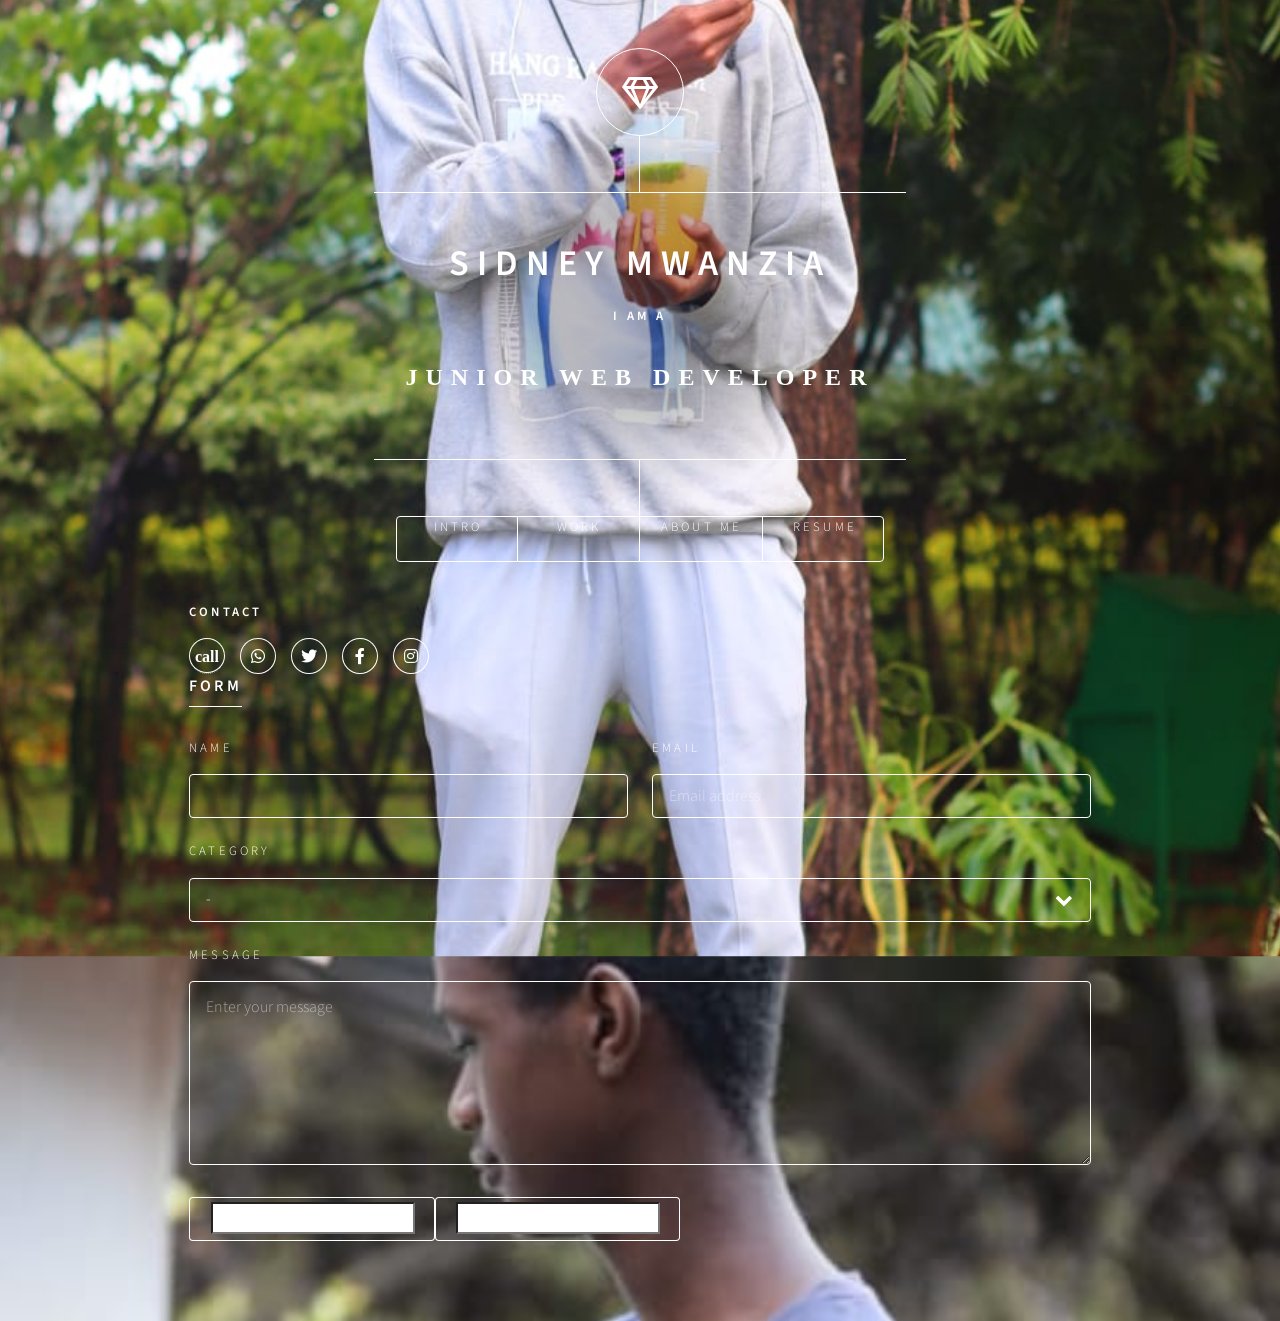
<file: index.html>
<!DOCTYPE HTML>
<html>

<head>
    <title>Sidney resume</title>
    <meta charset="utf-8" />
    <meta name="viewport" content="width=device-width, initial-scale=1" />

    <link href='https://fonts.googleapis.com/css?family=Lato:300,400,700'>
    <link rel="stylesheet" href="my cv/assets/css/main.css" />
    <noscript><link rel="stylesheet" href="my cv/assets/css/noscript.css" /></noscript>
</head>

<body class="is-preload">

    <!-- Wrapper -->
    <div id="wrapper">



        <!-- Header -->
        <header id="header">
            <div class="logo">
                <span class="icon fa-gem"></span>
            </div>
            <div class="content">
                <div class="inner">
                    <h1>SIDNEY MWANZIA</h1>

                    <h3>
                        <p> I am a</h3>

                    <ul>
                        <li>
                            <h2>
                                <font face="Pacifico, san-serif">Junior Web developer
                                </font>
                            </h2>
                        </li>

                    </ul>

                </div>
            </div>
            <script src="./my cv/assets/js/worker.js"></script>


            <nav>
                <ul>
                    <li><a href="#intro">Intro</a></li>
                    <li><a href="#work">Work</a></li>
                    <li><a href="#about">About Me</a></li>
                    <li><a href="#Resume">Resume</a></li>


                </ul>




            </nav>
        </header>

        <!-- Main -->
        <div id="main">

            <!-- Intro -->
            <article id="intro">
                <h2 class="major">Intro</h2>
                <span class="image main"> <img src="my cv/images/sid2.jpg" alt=""/></span>
                <p>I am a skilled and versatile web developer. I have a solid foundation in HTML, CSS, and JavaScript, which allows me to create attractive and functional websites and applications for various clients and industries. I also have moderate
                    knowledge of C++ and Java, which enables me to work on different aspects of software development and integration. Additionally, I have experience in using various frameworks and tools such as Bootstrap and Git, which help me to streamline
                    my workflow and collaborate effectively with other developers. I am always eager to learn new technologies and improve my coding skills, as well as to deliver high-quality products that meet the client’s specifications and standards.
                </p>

                <h2>Objectives</h2>
                <ol>
                    <li>Seeking a Junior Web Developer position to utilize my HTML/CSS/JavaScript coding proficiency and communication skills to help create innovative solutions.</li>
                    <br>
                    <li>Motivated Junior Web Developer with some experience in Java, C++ and Agile methodology seeking opportunities to apply my knowledge and collaborate with others to develop dynamic applications.</li>
                    <br>
                    <li>Eager to join an organization as a Junior Web Developer where I can develop my technical skills while helping create quality websites.</li>
                    <br>
                    <li>Looking for an opportunity to work with experienced professionals as a Junior Web Developer and learn new technologies.</li>
                    <br>
                    <li>Passionate about using my knowledge of web development tools and techniques to design engaging websites for clients.</li>
                </ol>

            </article>

            <!-- Intro -->
            <article id="Resume">
                <h2 class="major">Languages</h2>
                <ol>
                    <li>HTML</li>
                    <li>CSS</li>
                    <li>JAVASCRIPT</li>



                    <li>C++</li>
                    <li>C#</li>

                </ol>

                <center>
                    <h2 class="major">Certs</h2>
                </center>


                <div id="certs">
                    <img src="my cv/images/certficate for remote learning.jpg">
                    <button><a href="my cv/images/certficate for remote learning.jpg">Download</a></button>
                </div>


                <div id="certs">
                    <img src="my cv/images/system modelling cert.jpg">
                    <button><a href="my cv/images/system modelling cert.jpg">Download</a></button>
                </div>




            </article>


            <!-- Work -->

            <article id="work">
                <div class="container">
                    <h2 class="major">Work</h2>

                    <div class="card ">
                        <div class="card-front">
                            <img src="my cv/images/mobile landingpage.jpg" alt="">
                            <a class="card-button" href="slats html/landing page.html">View Project</a>
                        </div>

                        <div class="card-side card-back">
                            <h2>Project A</h2>
                            <p>
                                <h4>A landing page for a new Virtual card website launch</h4>
                            </p>

                        </div>
                    </div>


                    <div class="card">
                        <div class="card-front">
                            <img src="my cv/images/mobilesignup.jpg" alt="">
                            <a class="card-button" href="login and sign up/signup.html">View Project</a>
                        </div>

                        <div class="card-side card-back">
                            <h2>Project B</h2>
                            <p>
                                <h4>A Sign up page with moving blob background</h4>
                            </p>
                        </div>


                    </div>



                    <div class="card">
                        <div class="card-front">
                            <img src="my cv/images/mobilelogin.jpg" alt="">
                            <a class="card-button" href="login and sign up/login page.html">View Project</a>
                        </div>

                        <div class="card-side card-back">
                            <h2>Project C</h2>
                            <p>
                                <h4>A Flashlight Login Page</h4>
                            </p>
                        </div>
                    </div>




                </div>

            </article>

            <!-- About -->
            <article id="about">
                <h2 class="major">About Me</h2>
                <p>
                    I am a student at Pioneer University-Nairobi age 20 years old studying Information Technology.I am a junior Web developer with skills in HTML, CSS, JavaScript, C++, and Java. Passionate about designing and developing responsive and user-friendly websites
                    and applications. Seeking to join a web development company and contribute to its success.
                </p>
                <h2>Hobbies</h2>
                <center>
                    <ol>

                        <li>Writing</li>

                        <li>Playing video games</li>


                        <li>Reading</li>


                    </ol>
                </center>



                <h2>
                    Career
                </h2>
                <p>
                    Over the course of 2 years i have worked in various areas.
                    <center>
                        <ol>
                            <li><b>As a Croupier- GOLDEN PALACE CASINO.</b>
                                <p>Here i worked and learned skills on dealing Baccarat, 7-card poker and Roulette</p>
                            </li>

                            <ol>
                                <li>
                                    <b>Sales person- Billilight enterprises</b>
                                    <p>Worked to ensure all individual and team targets were met, manage Stock , create a welcoming environment and provide excellent customer service </p>
                                </li>
                            </ol>

                            <ol>
                                <li><b>Freelancer</b>
                                    <p>Worked as a freelancer in various industries eg:
                                        <center>
                                            <ul>
                                                <li>Copywriting</li>


                                                <li>Essay and academic writing</li>


                                                <li>Transcribing</li>


                                                <li>Web development</li>

                                            </ul>
                                        </center>
                                    </p>
                                </li>
                            </ol>
                        </ol>
                    </center>
                </p>
            </article>
        </div>




        <article id="elements ">
            <h2 class="major "></h2>

            <section>
                <h4>contact</h4>
                <ul class="icons ">
                    <li><a href="tel:+254114748466 " class="fa fa-mobile-phone " aria-hidden="true "><span class="label ">call</span></a></li>
                    <li><a href="https://wa.me/+254114748466 " class="icon brands fa-whatsapp "><span class="label ">whatsapp</span></a></li>
                    <li><a href="https://twitter.com/Otaku_no_weeb?t=1TptvLAZbnANV6IUINFDdQ&s=08 " class="icon brands fa-twitter "><span class="label ">Twitter</span></a></li>
                    <li><a href="https://www.facebook.com/profile.php?id=100082277933268&mibextid=ZbWKwL " class="icon brands fa-facebook-f "><span class="label ">Facebook</span></a></li>
                    <li><a href="https://www.instagram.com/invites/contact/?i=tv0lx9tebfvb&utm_content=bugec9d " class="icon brands fa-instagram "><span class="label ">Instagram</span></a></li>

                </ul>
            </section>

            <section>
                <h3 class="major ">Form</h3>
                <form id="contact-form ">
                    <div class="fields ">
                        <div class="field half ">
                            <label for="name ">Name</label>
                            <input type="text" name="name" id="name" value=" " placeholder="Your name " />
                        </div>
                        <div class="field half ">
                            <label for="email ">Email</label>
                            <input type="email" name="email" id="email" value=" " placeholder="Email address " />
                        </div>
                        <div class="field ">
                            <label for="demo-category ">Category</label>
                            <select name="category " id="category ">
											<option value=" ">-</option>
											<option value="1 ">Web developer</option>
											<option value="1 ">Writer</option>
											<option value="1 ">Transcriber</option>
										</select>
                        </div>

                        <div class="field ">
                            <label for="message">Message</label>
                            <textarea name="message " id="message " placeholder="Enter your message " rows="6 "></textarea>
                        </div>
                    </div>
                    <ul class="actions">
			    
                   <button><input type="submit " value="Send Message " /></li> </button>
                    <button><input type="reset " value="Reset" /></li></button>
                  
		    </ul>
                </form>
            </section>

        </article>

    </div>


    <!-- BG -->
    <div id="bg">

    </div>

    <!-- Scripts -->
    <script src="my cv/assets/js/jquery.min.js "></script>
    <script src="my cv/assets/js/browser.min.js "></script>
    <script src="my cv/assets/js/breakpoints.min.js "></script>
    <script src="my cv/assets/js/util.js "></script>
    <script src="my cv/assets/js/main.js "></script>

</body>

</html>

</html>

</html>
</file>
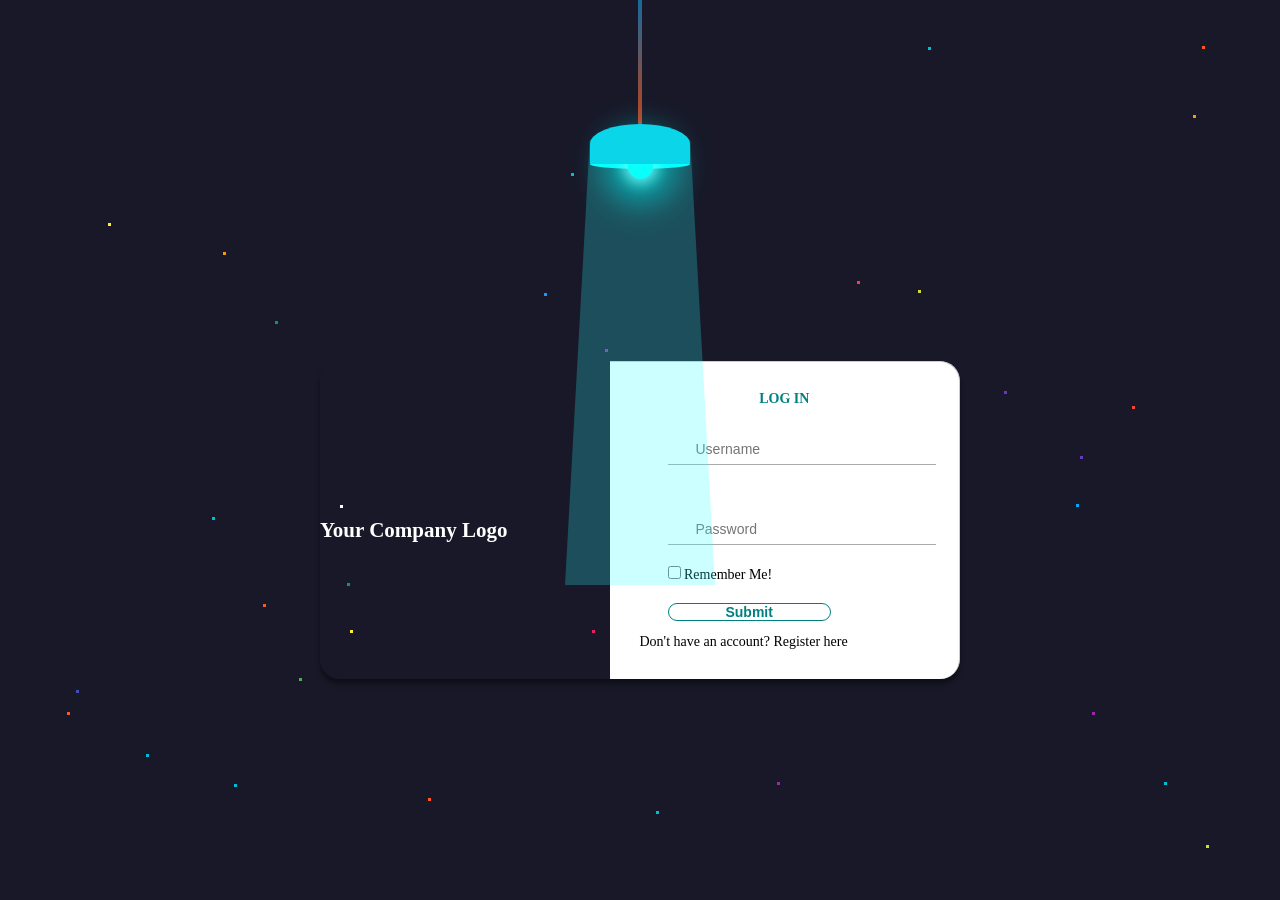
<file: login and sign up/login page.html>
<!DOCTYPE HTML>
<html>
	<head>
		<title>darklamplight</title>
		<meta charset="utf-8" />
		<meta name="viewport" content="width=device-width, initial-scale=1, user-scalable=yes" />
        <link rel="stylesheet" href="assests/css/lamp light.css"/>
    </head>

<body>
  <header class="top-header"></header>

    <!--dust particel-->
    <div>
        <div class="starsec"></div>
        <div class="starthird"></div>
        <div class="starfourth"></div>
        <div class="starfifth"></div>
    </div>
    
    <!--Dust particle end--->


    <div class="lamp__wrap">
        <div class="lamp">
            <div class="cable"></div>
            <div class="cover"></div>
        
            <div class="in-cover">
                <div class="bulb"></div>
            </div>
    
            <div class="light"></div>
        </div>
    </div>

    <!-- END Lamp -->

    <section class="error">
    
    <!-- Content -->
    
        <div class="error__content">
            <div class="error__message message">
                <title>Login Page</title>
                <div class="container-fluid">
                    <div class="row main-content bg-success text-center">
                        <div class="col-md-4 text-center company__info">
                            <span class="company__logo"><h2><span class="fa fa-android"></span></h2></span>
                            <h4 class="company_title">Your Company Logo</h4>
                        </div>

                        <div class="col-md-8 col-xs-12 col-sm-12 login_form ">
                            <div class="container-fluid">
                                <div class="row">
                                    <h2>Log In</h2>
                                </div>
                                <div class="row">
                                    <form control="" class="form-group">
                                        <div class="row">
                                            <input type="text" name="username" id="username" class="form__input" placeholder="Username">
                                        </div>
                                        
                                        <div class="row">

                                            <!-- <span class="fa fa-lock"></span> -->
                                            <input type="password" name="password" id="password" class="form__input" placeholder="Password">
                                        </div>
                                        <div class="row">
                                            <input type="checkbox" name="remember_me" id="remember_me" class="">
                                            <label for="remember_me">Remember Me!</label>
                                        </div>
                                        <div class="row">
                                            <input type="submit" value="Submit" class="btn">
                                        </div>
                                    </form>
                                </div>
                                <div class="row">
                                    <p>Don't have an account? <a href="signup.html">Register here</a>
                                </div>
                            </div>
                        </div>
                    </div>
                </div>

      
            </div>
    
            <div class="error__nav e-nav">
                <a href="" target="_blanck" class="e-nav__link"></a>
            </div>
        </div>
  
    <!-- END Content -->


    </section>
</body>
</html>
</file>
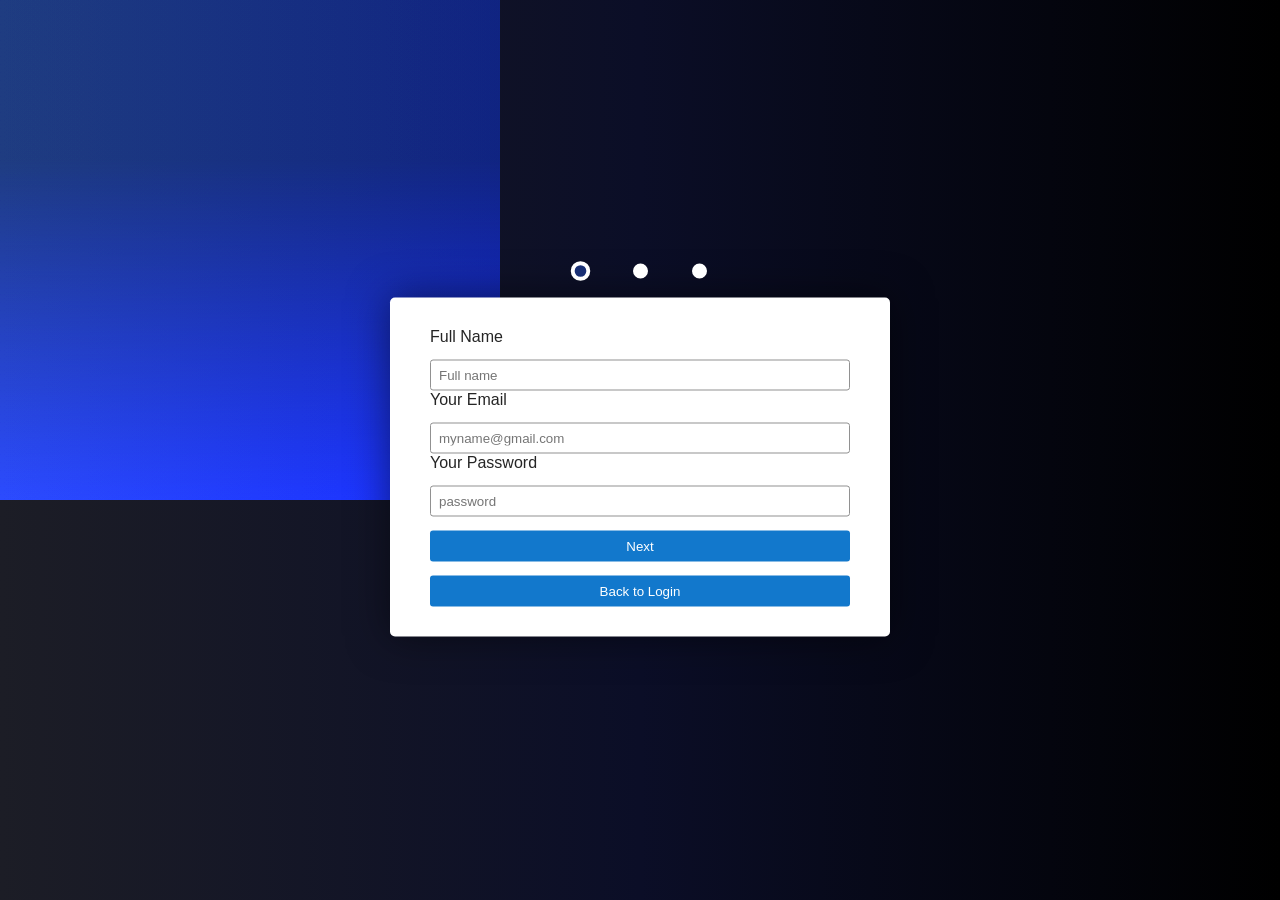
<file: login and sign up/signup.html>
<!DOCTYPE html>
<html>

<head>

    <meta charset="utf-8">

    <meta name="viewport" content="width=device-width, initial-scale=1">

    <title>SLATS SIGN UP</title>

    <script src="https://code.jquery.com/jquery-3.6.0.min.js"></script>







    <link rel="stylesheet" type="text/css" href="assests/css/formpaging.css">

</head>

<body>
    <div class="blob"></div>

    <div class="container">

        <div class="bar">

            <span class="bar-circle active"></span>
            <span class="bar-circle"></span>
            <span class="bar-circle"></span>
        </div>

        <div class="form-container">
            <form action="" id="signup-form">

                <div class="form-page">

                    <label>Full Name</label>
                    <input type="text" placeholder="Full name" id="first-name">

                    <label>Your Email</label>
                    <input type="email" placeholder="myname@gmail.com" id="email">

                    <label>Your Password</label>
                    <input type="password" placeholder="password" id=" password ">



                    <button class="btn " data-nav="next "> Next </button>
                    <button class="btn " href="login page.html ">Back to Login</a> </button>
                </div>

                <div class="form-page ">



                    <label>First Address</label>
                    <input type="text " id="first-address ">

                    <label>Second Address</label>
                    <input type="text " id="second-address ">

                    <br>
                    <br>
                    <br>

                    <button class="btn " data-nav="next "> Next </button>
                    <button class="btn " data-nav="prev "> Prev </button>


                </div>


                <div class="form-page ">


                    <p>
                        Please ensure all inputs are valid
                    </p>

                    <br>
                    <br>
                    <br>
                    <br>
                    <br>
                    <br>

                    <button id="complete-btn " class="btn ">Complete</button>
                    <button class="btn " data-nav="prev "> Prev </button>
                    <button class="btn " href="login page.html "> Back to Login</button>


                </div>




            </form>

        </div>
        <script src="assests/js/formpaging.js "></script>
</body>

</html>
</file>
<file: my cv/assets/css/noscript.css>
/* BG */

	body.is-preload #bg:before {
		background-color: transparent;
	}

/* Header */

	body.is-preload #header {
		-moz-filter: none;
		-webkit-filter: none;
		-ms-filter: none;
		filter: none;
	}

		body.is-preload #header > * {
			opacity: 1;
		}

		body.is-preload #header .content .inner {
			max-height: none;
			padding: 3rem 2rem;
			opacity: 1;
		}

/* Main */

	#main article {
		opacity: 1;
		margin: 4rem 0 0 0;
	}
</file>
<file: login and sign up/assests/css/lamp light.css>
@charset "UTF-8";

/***********************************
			/* 1. BODY */
/***********************************/

* {
  margin: 0;
  padding: 0;
  -webkit-text-size-adjust: none;
}

html, body 
{
  height: 100%;
  overflow: hidden;
}

h2
{
  
  text-align: center;
  text-transform: uppercase;
  text-size-adjust: 26px;
  text-decoration-color: #00BCD4;

}
body {
  padding: 0;
  margin: 0;
  background: #181828;
  font-size: 14px;
  line-height: 1;
}


label 
{
  cursor: pointer;
}

a {
  margin: 0;
  padding: 0;
  vertical-align: baseline;
  background: transparent;
  text-decoration: none;
  color: #000;
}

input, select, button, textarea {
  margin: 0;
  font-size: 100%;
}

html,title,div, span, applet, object, iframe, h1, h2, h3, h4, h5, h6, p, blockquote, pre,
a, abbr, acronym, address, big, cite, code, del, dfn, em, font, img, ins, kbd, q, s, samp,
small, strike, strong, sub, sup, tt, var, b, u, i, center, dl, dt, dd, ol, ul, li,
fieldset, form, label, legend, table, caption, tbody, tfoot, thead, tr, th, td, input {
  border: 0;
  outline: 0;
  font-size: 100%;
  vertical-align: baseline;
  background: transparent;
}


.top-header:before {
    background-image: url(https://1.bp.blogspot.com/-gxsOcYWghHA/Xp_izTh4sFI/AAAAAAAAU8s/y637Fwg99qAuzW9na_NT_uApny8Vce95gCEwYBhgL/s1600/header-footer-gradient-bg.png);
}
.top-header:before {
    content: '';
    display: block;
    width: 100%;
    height: 4px;
    background-repeat: repeat-x;
    background-size: contain;
    position: absolute;
    top: 0;
    left: 0;
  opacity:0.5;
}


.starsec{
  content: " ";
    position: absolute;
    width: 3px;
    height: 3px;
    background: transparent;
   box-shadow: 571px 173px #00BCD4, 1732px 143px #00BCD4, 1745px 454px #FF5722, 234px 784px #00BCD4, 1793px 1123px #FF9800, 1076px 504px #03A9F4, 633px 601px #FF5722, 350px 630px #FFEB3B, 1164px 782px #00BCD4, 76px 690px #3F51B5, 1825px 701px #CDDC39, 1646px 578px #FFEB3B, 544px 293px #2196F3, 445px 1061px #673AB7, 928px 47px #00BCD4, 168px 1410px #8BC34A, 777px 782px #9C27B0, 1235px 1941px #9C27B0, 104px 1690px #8BC34A, 1167px 1338px #E91E63, 345px 1652px #009688, 1682px 1196px #F44336, 1995px 494px #8BC34A, 428px 798px #FF5722, 340px 1623px #F44336, 605px 349px #9C27B0, 1339px 1344px #673AB7, 1102px 1745px #3F51B5, 1592px 1676px #2196F3, 419px 1024px #FF9800, 630px 1033px #4CAF50, 1995px 1644px #00BCD4, 1092px 712px #9C27B0, 1355px 606px #F44336, 622px 1881px #CDDC39, 1481px 621px #9E9E9E, 19px 1348px #8BC34A, 864px 1780px #E91E63, 442px 1136px #2196F3, 67px 712px #FF5722, 89px 1406px #F44336, 275px 321px #009688, 592px 630px #E91E63, 1012px 1690px #9C27B0, 1749px 23px #673AB7, 94px 1542px #FFEB3B, 1201px 1657px #3F51B5, 1505px 692px #2196F3, 1799px 601px #03A9F4, 656px 811px #00BCD4, 701px 597px #00BCD4, 1202px 46px #FF5722, 890px 569px #FF5722, 1613px 813px #2196F3, 223px 252px #FF9800, 983px 1093px #F44336, 726px 1029px #FFC107, 1764px 778px #CDDC39, 622px 1643px #F44336, 174px 1559px #673AB7, 212px 517px #00BCD4, 340px 505px #FFF, 1700px 39px #FFF, 1768px 516px #F44336, 849px 391px #FF9800, 228px 1824px #FFF, 1119px 1680px #FFC107, 812px 1480px #3F51B5, 1438px 1585px #CDDC39, 137px 1397px #FFF, 1080px 456px #673AB7, 1208px 1437px #03A9F4, 857px 281px #F44336, 1254px 1306px #CDDC39, 987px 990px #4CAF50, 1655px 911px #00BCD4, 1102px 1216px #FF5722, 1807px 1044px #FFF, 660px 435px #03A9F4, 299px 678px #4CAF50, 1193px 115px #FF9800, 918px 290px #CDDC39, 1447px 1422px #FFEB3B, 91px 1273px #9C27B0, 108px 223px #FFEB3B, 146px 754px #00BCD4, 461px 1446px #FF5722, 1004px 391px #673AB7, 1529px 516px #F44336, 1206px 845px #CDDC39, 347px 583px #009688, 1102px 1332px #F44336, 709px 1756px #00BCD4, 1972px 248px #FFF, 1669px 1344px #FF5722, 1132px 406px #F44336, 320px 1076px #CDDC39, 126px 943px #FFEB3B, 263px 604px #FF5722, 1546px 692px #F44336;
  animation: animStar 150s linear infinite;
}

.starthird
{
  content: " ";
    position: absolute;
    width: 3px;
    height: 3px;
    background: transparent;
   box-shadow: 571px 173px #00BCD4, 1732px 143px #00BCD4, 1745px 454px #FF5722, 234px 784px #00BCD4, 1793px 1123px #FF9800, 1076px 504px #03A9F4, 633px 601px #FF5722, 350px 630px #FFEB3B, 1164px 782px #00BCD4, 76px 690px #3F51B5, 1825px 701px #CDDC39, 1646px 578px #FFEB3B, 544px 293px #2196F3, 445px 1061px #673AB7, 928px 47px #00BCD4, 168px 1410px #8BC34A, 777px 782px #9C27B0, 1235px 1941px #9C27B0, 104px 1690px #8BC34A, 1167px 1338px #E91E63, 345px 1652px #009688, 1682px 1196px #F44336, 1995px 494px #8BC34A, 428px 798px #FF5722, 340px 1623px #F44336, 605px 349px #9C27B0, 1339px 1344px #673AB7, 1102px 1745px #3F51B5, 1592px 1676px #2196F3, 419px 1024px #FF9800, 630px 1033px #4CAF50, 1995px 1644px #00BCD4, 1092px 712px #9C27B0, 1355px 606px #F44336, 622px 1881px #CDDC39, 1481px 621px #9E9E9E, 19px 1348px #8BC34A, 864px 1780px #E91E63, 442px 1136px #2196F3, 67px 712px #FF5722, 89px 1406px #F44336, 275px 321px #009688, 592px 630px #E91E63, 1012px 1690px #9C27B0, 1749px 23px #673AB7, 94px 1542px #FFEB3B, 1201px 1657px #3F51B5, 1505px 692px #2196F3, 1799px 601px #03A9F4, 656px 811px #00BCD4, 701px 597px #00BCD4, 1202px 46px #FF5722, 890px 569px #FF5722, 1613px 813px #2196F3, 223px 252px #FF9800, 983px 1093px #F44336, 726px 1029px #FFC107, 1764px 778px #CDDC39, 622px 1643px #F44336, 174px 1559px #673AB7, 212px 517px #00BCD4, 340px 505px #FFF, 1700px 39px #FFF, 1768px 516px #F44336, 849px 391px #FF9800, 228px 1824px #FFF, 1119px 1680px #FFC107, 812px 1480px #3F51B5, 1438px 1585px #CDDC39, 137px 1397px #FFF, 1080px 456px #673AB7, 1208px 1437px #03A9F4, 857px 281px #F44336, 1254px 1306px #CDDC39, 987px 990px #4CAF50, 1655px 911px #00BCD4, 1102px 1216px #FF5722, 1807px 1044px #FFF, 660px 435px #03A9F4, 299px 678px #4CAF50, 1193px 115px #FF9800, 918px 290px #CDDC39, 1447px 1422px #FFEB3B, 91px 1273px #9C27B0, 108px 223px #FFEB3B, 146px 754px #00BCD4, 461px 1446px #FF5722, 1004px 391px #673AB7, 1529px 516px #F44336, 1206px 845px #CDDC39, 347px 583px #009688, 1102px 1332px #F44336, 709px 1756px #00BCD4, 1972px 248px #FFF, 1669px 1344px #FF5722, 1132px 406px #F44336, 320px 1076px #CDDC39, 126px 943px #FFEB3B, 263px 604px #FF5722, 1546px 692px #F44336;
  animation: animStar 10s linear infinite;
}

.starfourth
{
  content: " ";
    position: absolute;
    width: 2px;
    height: 2px;
    background: transparent;
   box-shadow: 571px 173px #00BCD4, 1732px 143px #00BCD4, 1745px 454px #FF5722, 234px 784px #00BCD4, 1793px 1123px #FF9800, 1076px 504px #03A9F4, 633px 601px #FF5722, 350px 630px #FFEB3B, 1164px 782px #00BCD4, 76px 690px #3F51B5, 1825px 701px #CDDC39, 1646px 578px #FFEB3B, 544px 293px #2196F3, 445px 1061px #673AB7, 928px 47px #00BCD4, 168px 1410px #8BC34A, 777px 782px #9C27B0, 1235px 1941px #9C27B0, 104px 1690px #8BC34A, 1167px 1338px #E91E63, 345px 1652px #009688, 1682px 1196px #F44336, 1995px 494px #8BC34A, 428px 798px #FF5722, 340px 1623px #F44336, 605px 349px #9C27B0, 1339px 1344px #673AB7, 1102px 1745px #3F51B5, 1592px 1676px #2196F3, 419px 1024px #FF9800, 630px 1033px #4CAF50, 1995px 1644px #00BCD4, 1092px 712px #9C27B0, 1355px 606px #F44336, 622px 1881px #CDDC39, 1481px 621px #9E9E9E, 19px 1348px #8BC34A, 864px 1780px #E91E63, 442px 1136px #2196F3, 67px 712px #FF5722, 89px 1406px #F44336, 275px 321px #009688, 592px 630px #E91E63, 1012px 1690px #9C27B0, 1749px 23px #673AB7, 94px 1542px #FFEB3B, 1201px 1657px #3F51B5, 1505px 692px #2196F3, 1799px 601px #03A9F4, 656px 811px #00BCD4, 701px 597px #00BCD4, 1202px 46px #FF5722, 890px 569px #FF5722, 1613px 813px #2196F3, 223px 252px #FF9800, 983px 1093px #F44336, 726px 1029px #FFC107, 1764px 778px #CDDC39, 622px 1643px #F44336, 174px 1559px #673AB7, 212px 517px #00BCD4, 340px 505px #FFF, 1700px 39px #FFF, 1768px 516px #F44336, 849px 391px #FF9800, 228px 1824px #FFF, 1119px 1680px #FFC107, 812px 1480px #3F51B5, 1438px 1585px #CDDC39, 137px 1397px #FFF, 1080px 456px #673AB7, 1208px 1437px #03A9F4, 857px 281px #F44336, 1254px 1306px #CDDC39, 987px 990px #4CAF50, 1655px 911px #00BCD4, 1102px 1216px #FF5722, 1807px 1044px #FFF, 660px 435px #03A9F4, 299px 678px #4CAF50, 1193px 115px #FF9800, 918px 290px #CDDC39, 1447px 1422px #FFEB3B, 91px 1273px #9C27B0, 108px 223px #FFEB3B, 146px 754px #00BCD4, 461px 1446px #FF5722, 1004px 391px #673AB7, 1529px 516px #F44336, 1206px 845px #CDDC39, 347px 583px #009688, 1102px 1332px #F44336, 709px 1756px #00BCD4, 1972px 248px #FFF, 1669px 1344px #FF5722, 1132px 406px #F44336, 320px 1076px #CDDC39, 126px 943px #FFEB3B, 263px 604px #FF5722, 1546px 692px #F44336;
  animation: animStar 50s linear infinite;
}

.starfifth
{
  content: " ";
    position: absolute;
    width: 1px;
    height: 1px;
    background: transparent;
   box-shadow: 571px 173px #00BCD4, 1732px 143px #00BCD4, 1745px 454px #FF5722, 234px 784px #00BCD4, 1793px 1123px #FF9800, 1076px 504px #03A9F4, 633px 601px #FF5722, 350px 630px #FFEB3B, 1164px 782px #00BCD4, 76px 690px #3F51B5, 1825px 701px #CDDC39, 1646px 578px #FFEB3B, 544px 293px #2196F3, 445px 1061px #673AB7, 928px 47px #00BCD4, 168px 1410px #8BC34A, 777px 782px #9C27B0, 1235px 1941px #9C27B0, 104px 1690px #8BC34A, 1167px 1338px #E91E63, 345px 1652px #009688, 1682px 1196px #F44336, 1995px 494px #8BC34A, 428px 798px #FF5722, 340px 1623px #F44336, 605px 349px #9C27B0, 1339px 1344px #673AB7, 1102px 1745px #3F51B5, 1592px 1676px #2196F3, 419px 1024px #FF9800, 630px 1033px #4CAF50, 1995px 1644px #00BCD4, 1092px 712px #9C27B0, 1355px 606px #F44336, 622px 1881px #CDDC39, 1481px 621px #9E9E9E, 19px 1348px #8BC34A, 864px 1780px #E91E63, 442px 1136px #2196F3, 67px 712px #FF5722, 89px 1406px #F44336, 275px 321px #009688, 592px 630px #E91E63, 1012px 1690px #9C27B0, 1749px 23px #673AB7, 94px 1542px #FFEB3B, 1201px 1657px #3F51B5, 1505px 692px #2196F3, 1799px 601px #03A9F4, 656px 811px #00BCD4, 701px 597px #00BCD4, 1202px 46px #FF5722, 890px 569px #FF5722, 1613px 813px #2196F3, 223px 252px #FF9800, 983px 1093px #F44336, 726px 1029px #FFC107, 1764px 778px #CDDC39, 622px 1643px #F44336, 174px 1559px #673AB7, 212px 517px #00BCD4, 340px 505px #FFF, 1700px 39px #FFF, 1768px 516px #F44336, 849px 391px #FF9800, 228px 1824px #FFF, 1119px 1680px #FFC107, 812px 1480px #3F51B5, 1438px 1585px #CDDC39, 137px 1397px #FFF, 1080px 456px #673AB7, 1208px 1437px #03A9F4, 857px 281px #F44336, 1254px 1306px #CDDC39, 987px 990px #4CAF50, 1655px 911px #00BCD4, 1102px 1216px #FF5722, 1807px 1044px #FFF, 660px 435px #03A9F4, 299px 678px #4CAF50, 1193px 115px #FF9800, 918px 290px #CDDC39, 1447px 1422px #FFEB3B, 91px 1273px #9C27B0, 108px 223px #FFEB3B, 146px 754px #00BCD4, 461px 1446px #FF5722, 1004px 391px #673AB7, 1529px 516px #F44336, 1206px 845px #CDDC39, 347px 583px #009688, 1102px 1332px #F44336, 709px 1756px #00BCD4, 1972px 248px #FFF, 1669px 1344px #FF5722, 1132px 406px #F44336, 320px 1076px #CDDC39, 126px 943px #FFEB3B, 263px 604px #FF5722, 1546px 692px #F44336;
  animation: animStar 80s linear infinite;
}

@keyframes animStar
{
  0% {
    transform: translateY(0px);
}
  100% {
    transform: translateY(-2000px);
}
}



button {
  border: none;
  padding: 0;
  font-size: 0;
  line-height: 0;
  background: none;
  cursor: pointer;
}

:focus {
  outline: 0;
}

.clearfix:before, .clearfix:after {
  content: "\0020";
  display: block;
  height: 0;
  visibility: hidden;
}

.clearfix:after {
  clear: both;
}

.clearfix {
  zoom: 1;
}

			/* 1. END BODY */
/***********************************/

/***********************************
			/* 2. CONTENT */
/***********************************/
/* 2.1. login error */
.login {
  min-height: 100vh;
  position: relative;
  padding: 40px 0px;
  box-sizing: border-box;
  width: 100%;
  height: 100%;
  text-align: center;
  margin-top: 0;
  display: flex;
  justify-content: center;
  align-items: center;
  background-color: transparent;
}

.login__overlay {
  position: absolute;
  top: 0;
  left: 0;
  width: 100%;
  height: 100%;
  overflow: hidden;
}

.main-content {
  width: 50%;
  border-radius: 20px;
  box-shadow: 0 5px 5px rgba(0, 0, 0, 0.4);
  margin: 5em auto;
  display: flex;
  position: absolute;
  top: 50%;
  left: 50%;
  transform: translate(-50%, -50%);
}

.company__info {
  background-color: transparent;
  border-top-left-radius: 30px;
  border-bottom-left-radius: 60px;
  display: flex;
  flex-direction: column;
  justify-content: center;
  color: #fff;
  width: 50%;
}

.company__logo {
  font-size: 3em;
  margin-bottom: 20px;
  display: flex;
  flex-direction: column;
  justify-content: left;
  width: 40%;
}

.company_title {
  font-size: 1.5em;
}

.login_form {
  padding: 30px;
  width: 50%;
  float: right;
  height: 100%;
}

.fa-android {
  font-size: 3em;
}

@media screen and (max-width: 640px) 
{
  .main-content {
    width: 90%;
  }

  .company__info {
    display: none;
  }

  .login_form {
    border-top-left-radius: 20px;
    border-bottom-left-radius: 20px;
  }

  .company__logo {
    align-self: flex-start;
    margin-top: auto;
    margin-bottom: 20px;
    width: 100%;
  }
}

@media screen and (max-width: 800px) 
{
  .main-content {
    display: flex;
    flex-wrap: wrap;
    flex-direction: column-reverse;
  }

  .company__info,
  .login_form {
    width: 100%;
    border-radius: 0;
    margin: 0;
    padding: 30px;
    height: auto;
  }

  .company__logo {
    width: 100%;
    margin: 0;
    text-align: center;
  }
}

.row > h2 {
  color: #008080;
}

.login_form {
  background-color: #fff;
  border-top-right-radius: 20px;
  border-bottom-right-radius: 20px;
  border-top: 1px solid #ccc;
  border-right: 1px solid #ccc;
}

form {
  padding: 0 2em;
}

.form__input {
  width: 100%;
  border: 0px solid transparent;
  border-radius: 0;
  border-bottom: 1px solid #aaa;
  padding: 1em 0.5em 0.5em;
  padding-left: 2em;
  outline: none;
  margin: 1.5em auto;
  transition: all 0.5s ease;
}

.form__input:focus {
  border-bottom-color: #008080;
  box-shadow: 0 0 5px rgba(0, 80, 80, 0.4);
  border-radius: 4px;
}

.btn {
  transition: all 0.5s ease;
  width: 70%;
  border-radius: 30px;
  color: #008080;
  font-weight: 600;
  background-color: #fff;
  border: 1px solid #008080;
  margin-top: 1.5em;
  margin-bottom: 1em;
}

.btn:hover,
.btn:focus {
  background-color: #008080;
  color: #fff;
}

.login__nav {
  max-width: 600px;
  margin: 40px auto 0;
  text-align: center;
}

.signup-nav__form {
  position: relative;
  height: 45px;
  overflow: hidden;
  width: 170px;
  display: inline-block;
  vertical-align: top;
  border: 1px solid #212121;
  padding-left: 10px;
  padding-right: 46px;
}

.signup-nav__icon {
  position: absolute;
  right: 15px;
  top: 50%;
  transform: translateY(-50%);
  color: #212121;
  transition: color 0.25s ease;
}

.signup-nav__link {
  height: 45px;
  line-height: 45px;
  width: 170px;
  display: inline-block;
  vertical-align: top;
  margin: 0 15px;
  border: 1px solid #181828;
  color: #181828;
  text-decoration: none;
  font-family: 'Montserrat', sans-serif;
  text-transform: uppercase;
  font-size: 11px;
  letter-spacing: 0.1rem;
  position: relative;
  overflow: hidden;
}

.signup-nav__link:before {
  content: '';
  height: 200px;
  background: #212121;
  position: absolute;
  top: 70px;
  right: 70px;
  width: 260px;
  transition: all 0.3s;
  transform: rotate(50deg);
}

.signup-nav__link:after {
  transition: all 0.3s;
  z-index: 999;
  position: relative;
}

.signup-nav__link:after {
  content: "Home Page";
}

.signup-nav__link:hover:before {
  top: -60px;
  right: -50px;
}

.signup-nav__link:hover {
  color: #fff;
}

.signup-nav__link:nth-child(2):hover:after {
  color: #fff;
}

/* 2.1. END login */


/* 2.2. Lamp */
.lamp 
{
  position: absolute;
  left: 0px;
  right: 0px;
  top: 0px;
  margin: 0px auto;
  width: 300px;
  display: flex;
  flex-direction: column;
  align-items: center;
  transform-origin: center top;
  animation-timing-function: cubic-bezier(0.6, 0, 0.38, 1);
  animation: move 5.1s infinite;
}

@keyframes move 
{
  0% {
    transform: rotate(40deg);
  }
  50% {
    transform: rotate(-40deg);
  }
  100% {
    transform: rotate(40deg);
  }
}

.cable 
{
  width: 8px;
    height: 248px;
    background-image: linear-gradient(rgb(32 148 218 / 70%), rgb(193 65 25)), linear-gradient(rgba(0,0,0,0.7), rgba(0,0,0,0.7)), linear-gradient(rgba(0,0,0,0.7), rgba(0,0,0,0.7));
}

.cover 
{
  width: 200px;
  height: 80px;
  background: #0bd5e8;
  border-top-left-radius: 50%;
  border-top-right-radius: 50%;
  position: relative;
  z-index: 200;
}

.in-cover 
{
  width: 100%;
  max-width: 200px;
  height: 20px;
  border-radius: 100%;
  background: #08ffff;
  position: absolute;
  left: 0px;
  right: 0px;
  margin: 0px auto;
  bottom: -9px;
  z-index: 100;
}

.in-cover .bulb 
{
     width: 50px;
    height: 50px;
    background-color: #08fffa;
    border-radius: 50%;
    position: absolute;
    left: 0px;
    right: 0px;
    bottom: -20px;
    margin: 0px auto;
    -webkit-box-shadow: 0 0 15px 7px rgba(0,255,255,0.8), 0 0 40px 25px rgba(0,255,255,0.5), -75px 0 30px 15px rgba(0,255,255,0.2);
    box-shadow: 0 0 25px 7px rgb(127 255 255 / 80%), 0 0 64px 47px rgba(0,255,255,0.5), 0px 0 30px 15px rgba(0,255,255,0.2);
}


.light 
{
    width: 200px;
    height: 0px;
    border-bottom: 900px solid rgb(44 255 255 / 24%);
    border-left: 50px solid transparent;
    border-right: 50px solid transparent;
    position: absolute;
    left: 0px;
    right: 0px;
    top: 270px;
    margin: 0px auto;
    z-index: 1;
    border-radius: 90px 90px 0px 0px;
}
/* 2.3. END Lamp */
/***********************************
			/* 2. END CONTENT */
/***********************************/

/***********************************
			/* 3. RESPONSIVE */
/***********************************/
.login {
  min-height: 100vh;
  position: relative;
  padding: 40px 0px;
  box-sizing: border-box;
  width: 100%;
  height: 100%;
  text-align: center;
  margin-top: 0;
  display: flex;
  justify-content: center;
  align-items: center;
  background-color: transparent;
  overflow: hidden;
  max-height: 100vh;
}

/* Add a media query for screens up to 1400px */
@media (max-width: 1400px) {
  .lamp {
    zoom: 0.5;
  }

  .login__content {
    top: 55%;
  }
}

/* Add a media query for screens up to 900px */
@media (max-width: 900px) {
  .login__content {
    top: 55%;
  }
}

/* Add a media query for screens up to 950px */
@media (max-width: 950px) {
  .lamp__wrap {
    max-height: 100vh;
    overflow: hidden;
    max-width: 100vw;
  }

  .login__social {
    bottom: 30px;
    top: auto;
    transform: none;
    width: 100%;
    position: fixed;
    left: 0;
  }

  .signup-social__icon {
    display: inline-block;
    padding-right: 30px;
  }

  .signup-social__icon:last-child {
    padding-right: 0;
  }

  .signup-social__icon {
    padding-bottom: 0;
  }
}

/* Add a media query for screens up to 750px */
@media (max-width: 750px) {
  body,
  html {
    max-height: 100vh;
  }

  .login__content {
    position: static;
    margin: 0 auto;
    transform: none;
    padding-top: 300px;
  }

  .login {
    padding-top: 0;
    padding-bottom: 100px;
    height: 100vh;
  }
}

/* Add a media query for screens up to 650px */
@media (max-width: 650px) {
  .lamp {
    zoom: 0.6;
  }

  .login__content {
    padding-top: 180px;
  }
}

/* Add a media query for screens up to 480px */
@media (max-width: 480px) {
  .login__nav {
    margin-top: 20px;
  }
}

/* Add a media query for smaller screens */
@media (max-width: 768px) {
  .login-container {
    display: flex;
    flex-direction: column;
    align-items: center;
    justify-content: center;
    height: 100vh;
  }

  .top-header {
    justify-content: center;
  }
}
</file>
<file: login and sign up/assests/css/formpaging.css>
* {
    margin: 0;
    padding: 0;
    box-sizing: border-box;
}

body 
{
    height: 100vh;
    color: rgb(37, 37, 37);
    background: linear-gradient(to right, #1c1d26,#0b0e27, black); 
    font-family: 'Lato', sans-serif;
}

.container 
{
    width: 500px;
    position: absolute;
    top: 50%;
    left: 50%;
    transform: translate(-50%, -50%);    
}



form 
{
    background: rgb(255, 255, 255);
    display: flex;
    overflow: hidden;
    border-radius: 5px;
    box-shadow: 0px 0px 40px rgba(0, 0, 0, 0.5);
    
}

.form-page 
{
    flex: 1 0 500px;
    padding: 30px 40px 30px 40px;
    display: flex;
    flex-flow: column nowrap;
    transition: transform 0.3s;
}



form input 
{
    margin-top: 14px;
    border: 1px solid rgb(145, 145, 145);
    border-radius: 3px;
    padding: 7px 8px;
}

form button 
{
    padding: 8px 8px;
    margin-top: 14px;
    background: rgb(18, 120, 204);
    color: #fff;
    border:none;
    border-radius: 3px;
    cursor: pointer;
}


/* BARS */

.bar 
{
    text-align: center;
    margin-bottom: 15px;
}

.bar-circle 
{
    display: inline-block;
    margin: 0 20px;
    height: 15px;
    width: 15px;
    background: #fff;
    border-radius: 50%;
    border:3px solid #fff;    
    cursor: pointer;
    transition: all 0.3s;
}

.bar-circle.active 
{
    transform: scale(1.3);
    background: rgb(28, 46, 128);
    box-shadow: inset 0px 0px 40px rgba(1, 73, 0, 0.1);
}

.bar-circle.active.done 
{
    transition: all 1s;
    transform: scale(0);
    background: rgb(255, 255, 255);
    box-shadow: inset 0px 0px 40px rgba(1, 73, 0, 0.1);
}

.hint 
{
  font-size: 15px;
  color: #fff;
  position: absolute;
  left: 15px;
  top: 20px;
}



.blob {
    position: absolute;
    width: 500px;
    height: 500px;
    background: linear-gradient(
      180deg,
      rgba(47, 184, 255,0.42) 31.77%,
      #5c9df1 100%
    );
    mix-blend-mode: color-dodge;
    -webkit-animation: move 25s infinite alternate;
            animation: move 25s infinite alternate;
    transition: 1s cubic-bezier(0.07, 0.8, 0.16, 1);
  }
  
  .blob:hover {
    width: 520px;
    height: 520px;
    -webkit-filter: blur(30px);
            filter: blur(30px);
    box-shadow:
      inset 0 0 0 5px rgba(255,255,255, 0.6),
      inset 100px 100px 0 0px #fa709a,
      inset 200px 200px 0 0px #784ba8,
      inset 300px 300px 0 0px #2b86c5;
  }
  
  @-webkit-keyframes move {
    from {
      transform: translate(-100px, -50px) rotate(-90deg);
      border-radius: 24% 76% 35% 65% / 27% 36% 64% 73%;
    }
  
    to {
      transform: translate(500px, 100px) rotate(-10deg);
      border-radius: 76% 24% 33% 67% / 68% 55% 45% 32%;
    }
  }
  
  @keyframes move {
    from {
      transform: translate(-100px, -50px) rotate(-90deg);
      border-radius: 24% 76% 35% 65% / 27% 36% 64% 73%;
    }
  
    to {
      transform: translate(500px, 100px) rotate(-10deg);
      border-radius: 76% 24% 33% 67% / 68% 55% 45% 32%;
    }
  }



  /* Media queries for tablets and phones */

@media screen and (max-width:768px) { /* Reduce the container width to fit smaller screens */ .container { width: 400px; }

/* Reduce the form-page flex-basis to fit smaller screens */
.form-page {
    flex-basis: 400px;
}

/* Reduce the blob size and animation to fit smaller screens */
.blob {
    width: 400px;
    height: 400px;
    -webkit-animation: move-small-screen 25s infinite alternate;
            animation: move-small-screen 25s infinite alternate;
}

@-webkit-keyframes move-small-screen {
    from {
      transform: translate(-50px, -25px) rotate(-90deg);
      border-radius: 24% 76% 35% 65% / 27% 36% 64% 73%;
    }
  
    to {
      transform: translate(250px, 50px) rotate(-10deg);
      border-radius: 76% 24% 33% 67% / 68% 55% 45% 32%;
    }
  }
  
  @keyframes move-small-screen {
    from {
      transform: translate(-50px, -25px) rotate(-90deg);
      border-radius: 24% 76% 35% 65% / 27% 36% 64% 73%;
    }
  
    to {
      transform: translate(250px, 50px) rotate(-10deg);
      border-radius: 76% 24% 33% 67% / 68% 55% 45% 32%;
    }
  }
}

@media screen and (max-width:480px) { /* Reduce the container width to fit smaller screens */ .container { width: 300px; }

/* Reduce the form-page flex-basis to fit smaller screens */
.form-page {
    flex-basis: 300px;
}

/* Reduce the blob size and animation to fit smaller screens */
.blob {
    width: 300px;
    height: 300px;
    -webkit-animation: move-smaller-screen 25s infinite alternate;
            animation: move-smaller-screen 25s infinite alternate;
}

@-webkit-keyframes move-smaller-screen {
    from {
      transform: translate(-25px, -12.5px) rotate(-90deg);
      border-radius: 24% 76% 35% 65% / 27% 36% 64% 73%;
    }
  
    to {
      transform: translate(150px, 25px) rotate(-10deg);
      border-radius: 76% 24% 33% 67% / 68% 55% 45% 32%;
    }
  }
  
  @keyframes move-smaller-screen {
    from {
      transform: translate(-25px, -12.5px) rotate(-90deg);
      border-radius: 24% 76% 35% 65% / 27% 36% 64% 73%;
    }
  
    to {
      transform: translate(150px, 25px) rotate(-10deg);
      border-radius: 76% 24% 33% 67% / 68% 55% 45% 32%;
    }
  }
}
</file>
<file: my cv/assets/css/main.css>
@import url(fontawesome-all.min.css);
    @import url("https://fonts.googleapis.com/css?family=Source+Sans+Pro:300italic,600italic,300,600");
    html,
    body,
    div,
    span,
    applet,
    object,
    iframe,
    h1,
    h2,
    h3,
    h4,
    h5,
    h6,
    p,
    blockquote,
    pre,
    a,
    abbr,
    acronym,
    address,
    big,
    cite,
    code,
    del,
    dfn,
    em,
    img,
    ins,
    kbd,
    q,
    s,
    samp,
    small,
    strike,
    strong,
    sub,
    sup,
    tt,
    var,
    b,
    u,
    i,
    center,
    dl,
    dt,
    dd,
    ol,
    ul,
    li,
    fieldset,
    form,
    label,
    legend,
    table,
    caption,
    tbody,
    tfoot,
    thead,
    tr,
    th,
    td,
    article,
    aside,
    canvas,
    details,
    embed,
    figure,
    figcaption,
    footer,
    header,
    hgroup,
    menu,
    nav,
    output,
    ruby,
    section,
    summary,
    time,
    mark,
    audio,
    video {
        margin: 0;
        padding: 0;
        border: 0;
        font-size: 100%;
        font: inherit;
        vertical-align: baseline;
    }
    
    article,
    aside,
    details,
    figcaption,
    figure,
    footer,
    header,
    hgroup,
    menu,
    nav,
    section {
        display: block;
    }
    
    body {
        line-height: 1;
    }
    
    ol,
    ul,
    ul>li {
        list-style: none;
    }
    
    blockquote,
    q {
        quotes: none;
    }
    
    blockquote:before,
    blockquote:after,
    q:before,
    q:after {
        content: '';
        content: none;
    }
    
    table {
        border-collapse: collapse;
        border-spacing: 0;
    }
    
    body {
        -webkit-text-size-adjust: none;
        text-size-adjust: none;
    }
    
    mark {
        background-color: transparent;
        color: inherit;
    }
    
    input::-moz-focus-inner {
        border: 0;
        padding: 0;
    }
    
    input,
    select,
    textarea {
        -moz-appearance: none;
        -webkit-appearance: none;
        -ms-appearance: none;
        appearance: none;
    }
    
    .logo-image {
        width: 85px;
        height: 85px;
        border-radius: 50%;
        border: 3px solid white;
    }
    
    .text-js {
        opacity: 0;
    }
    
    .cursor {
        display: block;
        position: absolute;
        height: 100%;
        top: 0;
        right: -5px;
        width: 2px;
        /* Change colour of Cursor Here */
        background-color: brown;
        z-index: 1;
        animation: flash 0.5s none infinite alternate;
    }
    
    @keyframes flash {
        0% {
            opacity: 1;
        }
        100% {
            opacity: 0;
        }
    }
    /* cards */
    
    @property --rotate {
        syntax: "<angle>";
        initial-value: 132deg;
        inherits: false;
    }
    
     :root {
        --card-height: 65vh;
        --card-width: calc(var(--card-height) / 1.5);
    }
    
    .container {
        display: flex;
        flex-wrap: wrap;
        justify-content: center;
        margin-top: 50px;
    }
    
    .container {
        width: 500px;
        min-width: 300px;
        margin: 0 30px;
        perspective: 1500px;
        perspective-origin: center;
    }
    
    .card {
        background: #191c29;
        width: var(--card-width);
        height: var(--card-height);
        padding: 3px;
        position: relative;
        border-radius: 6px;
        justify-content: center;
        align-items: center;
        text-align: center;
        display: flex;
        font-size: 1.5em;
        color: rgb(88 199 250 / 0%);
        cursor: pointer;
        margin: 40px;
        font-family: cursive;
        transform-style: preserve-3d;
        transition: transform .8s cubic-bezier(0.6, 0, 0, 1);
        color: black;
        font-size: 2rem;
        font-weight: 600;
    }
    
    .card::before {
        content: "";
        width: 10px;
        height: 100%;
        background: linear-gradient(to right, rgba(0, 0, 0, 0), rgba(0, 0, 0, 0.5));
        position: absolute;
        top: 0;
        left: -5px;
        transition: opacity 0.3s ease-in-out;
        opacity: 1;
    }
    
    .container:hover .card::before {
        opacity: 0;
    }
    
    .card-side {
        height: auto;
        position: absolute;
        inset: 0;
        display: flex;
        justify-content: center;
        align-items: center;
        text-align: center;
        padding: 20px;
        border-radius: 10px;
        -moz-backface-visibility: hidden;
        backface-visibility: hidden;
    }
    
    .card-front {
        transform: rotateY(180deg);
        z-index: 2;
    }
    
    .card-back {
        background-color: #27374D;
        z-index: 1;
    }
    
    .card:hover {
        transform: rotateY(180deg);
        color: rgb(88 199 250 / 100%);
        transition: color 1s;
    }
    
    .card h2 {
        font-size: 20px;
        margin-bottom: 10px;
    }
    
    .card p {
        font-size: 14px;
        line-height: 1.5;
        margin-bottom: 10px;
    }
    
    .card img {
        width: 100%;
        height: auto;
        margin-bottom: 10px;
        opacity: 0;
        transition: opacity 0.3s ease-in-out;
    }
    
    .card:hover img {
        opacity: 1;
    }
    
    .card-button {
        position: absolute;
        bottom: 20px;
        background-color: transparent;
    }
    /* Media Queries */
    
    @media (max-width: 768px) {
         :root {
            --card-height: 50vh;
        }
        .container {
            width: 100%;
            margin: 0;
        }
        .card {
            margin: 20px;
        }
    }
    
    @media (max-width: 480px) {
         :root {
            --card-height: 40vh;
        }
        .card {
            margin: 10px;
        }
    }
    /* cards */
    /* Basic */
    
    @-ms-viewport {
        width: device-width;
    }
    
    @media screen and (max-width: 480px) {
        html,
        body {
            min-width: 320px;
        }
    }
    
    html {
        box-sizing: border-box;
    }
    
    *,
    *:before,
    *:after {
        box-sizing: inherit;
    }
    
    body {
        background: url(../../images/bluesid.jpg);
        background-blend-mode: darken;
        background-size: cover!important;
        background-repeat: no-repeat !important;
    }
    
    body.is-preload *,
    body.is-preload *:before,
    body.is-preload *:after {
        -moz-animation: none !important;
        -webkit-animation: none !important;
        -ms-animation: none !important;
        animation: none !important;
        -moz-transition: none !important;
        -webkit-transition: none !important;
        -ms-transition: none !important;
        transition: none !important;
    }
    /* Type */
    
    html {
        font-size: 16pt;
    }
    
    @media screen and (max-width: 1680px) {
        html {
            font-size: 12pt;
        }
    }
    
    @media screen and (max-width: 736px) {
        html {
            font-size: 11pt;
        }
    }
    
    @media screen and (max-width: 360px) {
        html {
            font-size: 10pt;
        }
    }
    
    body,
    input,
    select,
    textarea {
        color: #ffffff;
        font-family: "Source Sans Pro", sans-serif;
        font-weight: 300;
        font-size: 1rem;
        line-height: 1.65;
    }
    
    a {
        -moz-transition: color 0.2s ease-in-out, background-color 0.2s ease-in-out, border-bottom-color 0.2s ease-in-out;
        -webkit-transition: color 0.2s ease-in-out, background-color 0.2s ease-in-out, border-bottom-color 0.2s ease-in-out;
        -ms-transition: color 0.2s ease-in-out, background-color 0.2s ease-in-out, border-bottom-color 0.2s ease-in-out;
        transition: color 0.2s ease-in-out, background-color 0.2s ease-in-out, border-bottom-color 0.2s ease-in-out;
        border-bottom: dotted 1px rgba(255, 255, 255, 0.5);
        text-decoration: none;
        color: inherit;
    }
    
    a:hover {
        border-bottom-color: transparent;
    }
    
    strong,
    b {
        color: #ffffff;
        font-weight: 600;
    }
    
    em,
    i {
        font-style: italic;
    }
    
    p {
        margin: 0 0 2rem 0;
    }
    
    h1,
    h2,
    h3,
    h4,
    h5,
    h6 {
        color: #ffffff;
        font-weight: 600;
        line-height: 1.5;
        margin: 0 0 1rem 0;
        text-transform: uppercase;
        letter-spacing: 0.2rem;
    }
    
    h1 a,
    h2 a,
    h3 a,
    h4 a,
    h5 a,
    h6 a {
        color: inherit;
        text-decoration: none;
    }
    
    h1.major,
    h2.major,
    h3.major,
    h4.major,
    h5.major,
    h6.major {
        border-bottom: solid 1px #ffffff;
        width: -moz-max-content;
        width: -webkit-max-content;
        width: -ms-max-content;
        width: max-content;
        padding-bottom: 0.5rem;
        margin: 0 0 2rem 0;
    }
    
    h1 {
        font-size: 2.25rem;
        line-height: 1.3;
        letter-spacing: 0.5rem;
    }
    
    h2 {
        font-size: 1.5rem;
        line-height: 1.4;
        letter-spacing: 0.5rem;
    }
    
    h3 {
        font-size: 1rem;
    }
    
    h4 {
        font-size: 0.8rem;
    }
    
    h5 {
        font-size: 0.7rem;
    }
    
    h6 {
        font-size: 0.6rem;
    }
    
    @media screen and (max-width: 736px) {
        h1 {
            font-size: 1.75rem;
            line-height: 1.4;
        }
        h2 {
            font-size: 1.25em;
            line-height: 1.5;
        }
    }
    
    .align-left {
        text-align: left;
    }
    
    .align-center {
        text-align: center;
    }
    
    .align-right {
        text-align: right;
    }
    /* Form */
    
    form {
        margin: 0 0 2rem 0;
    }
    
    form> :last-child {
        margin-bottom: 0;
    }
    
    form>.fields {
        display: -moz-flex;
        display: -webkit-flex;
        display: -ms-flex;
        display: flex;
        -moz-flex-wrap: wrap;
        -webkit-flex-wrap: wrap;
        -ms-flex-wrap: wrap;
        flex-wrap: wrap;
        width: calc(100% + 3rem);
        margin: -1.5rem 0 2rem -1.5rem;
    }
    
    form>.fields>.field {
        -moz-flex-grow: 0;
        -webkit-flex-grow: 0;
        -ms-flex-grow: 0;
        flex-grow: 0;
        -moz-flex-shrink: 0;
        -webkit-flex-shrink: 0;
        -ms-flex-shrink: 0;
        flex-shrink: 0;
        padding: 1.5rem 0 0 1.5rem;
        width: calc(100% - 1.5rem);
    }
    
    form>.fields>.field.half {
        width: calc(50% - 0.75rem);
    }
    
    form>.fields>.field.third {
        width: calc(100%/3 - 0.5rem);
    }
    
    form>.fields>.field.quarter {
        width: calc(25% - 0.375rem);
    }
    
    @media screen and (max-width: 480px) {
        form>.fields {
            width: calc(100% + 3rem);
            margin: -1.5rem 0 2rem -1.5rem;
        }
        form>.fields>.field {
            padding: 1.5rem 0 0 1.5rem;
            width: calc(100% - 1.5rem);
        }
        form>.fields>.field.half {
            width: calc(100% - 1.5rem);
        }
        form>.fields>.field.third {
            width: calc(100% - 1.5rem);
        }
        form>.fields>.field.quarter {
            width: calc(100% - 1.5rem);
        }
    }
    
    label {
        color: #ffffff;
        display: block;
        font-size: 0.8rem;
        font-weight: 300;
        letter-spacing: 0.2rem;
        line-height: 1.5;
        margin: 0 0 1rem 0;
        text-transform: uppercase;
    }
    
    input[type="text"],
    input[type="password"],
    input[type="email"],
    input[type="tel"],
    input[type="submit"],
    input[type="reset"],
    select,
    textarea {
        -moz-appearance: none;
        -webkit-appearance: none;
        -ms-appearance: none;
        appearance: none;
        -moz-transition: border-color 0.2s ease-in-out, box-shadow 0.2s ease-in-out, background-color 0.2s ease-in-out;
        -webkit-transition: border-color 0.2s ease-in-out, box-shadow 0.2s ease-in-out, background-color 0.2s ease-in-out;
        -ms-transition: border-color 0.2s ease-in-out, box-shadow 0.2s ease-in-out, background-color 0.2s ease-in-out;
        transition: border-color 0.2s ease-in-out, box-shadow 0.2s ease-in-out, background-color 0.2s ease-in-out;
        background-color: transparent;
        border-radius: 4px;
        border: solid 1px #ffffff;
        color: inherit;
        display: block;
        outline: 0;
        padding: 0 1rem;
        text-decoration: none;
        width: 100%;
    }
    
    input[type="text"]:invalid,
    input[type="password"]:invalid,
    input[type="email"]:invalid,
    input[type="tel"]:invalid,
    select:invalid,
    textarea:invalid {
        box-shadow: none;
    }
    
    input[type="text"]:focus,
    input[type="password"]:focus,
    input[type="email"]:focus,
    input[type="tel"]:focus,
    input[type="submit"]:focus,
    input[type="reset"]:focus,
    select:focus,
    textarea:focus {
        background: rgba(255, 255, 255, 0.075);
        border-color: #ffffff;
        box-shadow: 0 0 0 1px #ffffff;
    }
    
    select {
        background-image: url("data:image/svg+xml;charset=utf8,%3Csvg xmlns='http://www.w3.org/2000/svg' width='40' height='40' preserveAspectRatio='none' viewBox='0 0 40 40'%3E%3Cpath d='M9.4,12.3l10.4,10.4l10.4-10.4c0.2-0.2,0.5-0.4,0.9-0.4c0.3,0,0.6,0.1,0.9,0.4l3.3,3.3c0.2,0.2,0.4,0.5,0.4,0.9 c0,0.4-0.1,0.6-0.4,0.9L20.7,31.9c-0.2,0.2-0.5,0.4-0.9,0.4c-0.3,0-0.6-0.1-0.9-0.4L4.3,17.3c-0.2-0.2-0.4-0.5-0.4-0.9 c0-0.4,0.1-0.6,0.4-0.9l3.3-3.3c0.2-0.2,0.5-0.4,0.9-0.4S9.1,12.1,9.4,12.3z' fill='%23ffffff' /%3E%3C/svg%3E");
        background-size: 1.25rem;
        background-repeat: no-repeat;
        background-position: calc(100% - 1rem) center;
        height: 2.75rem;
        padding-right: 2.75rem;
        text-overflow: ellipsis;
    }
    
    select option {
        color: #ffffff;
        background: #1b1f22;
    }
    
    select:focus::-ms-value {
        background-color: transparent;
    }
    
    select::-ms-expand {
        display: none;
    }
    
    input[type="text"],
    input[type="password"],
    input[type="email"],
    select {
        height: 2.75rem;
    }
    
    textarea {
        padding: 0.75rem 1rem;
    }
    
    input[type="checkbox"],
    input[type="radio"] {
        -moz-appearance: none;
        -webkit-appearance: none;
        -ms-appearance: none;
        appearance: none;
        display: block;
        float: left;
        margin-right: -2rem;
        opacity: 0;
        width: 1rem;
        z-index: -1;
    }
    
    input[type="checkbox"]+label,
    input[type="radio"]+label {
        text-decoration: none;
        -moz-user-select: none;
        -webkit-user-select: none;
        -ms-user-select: none;
        user-select: none;
        color: #ffffff;
        cursor: pointer;
        display: inline-block;
        font-size: 0.8rem;
        font-weight: 300;
        margin: 0 0 0.5rem 0;
        padding-left: 2.65rem;
        padding-right: 0.75rem;
        position: relative;
    }
    
    input[type="checkbox"]+label:before {
        border-radius: 4px;
    }
    
    input[type="radio"]+label:before {
        border-radius: 100%;
    }
    
     ::-webkit-input-placeholder {
        color: rgba(255, 255, 255, 0.5) !important;
        opacity: 1.0;
    }
    
     :-moz-placeholder {
        color: rgba(255, 255, 255, 0.5) !important;
        opacity: 1.0;
    }
    
     ::-moz-placeholder {
        color: rgba(255, 255, 255, 0.5) !important;
        opacity: 1.0;
    }
    
     :-ms-input-placeholder {
        color: rgba(255, 255, 255, 0.5) !important;
        opacity: 1.0;
    }
    
    .formerize-placeholder {
        color: rgba(255, 255, 255, 0.5) !important;
        opacity: 1.0;
    }
    /* Box */
    
    .box {
        border-radius: 4px;
        border: solid 1px #ffffff;
        margin-bottom: 2rem;
        padding: 1.5em;
    }
    
    .box> :last-child,
    .box> :last-child> :last-child,
    .box> :last-child> :last-child> :last-child {
        margin-bottom: 0;
    }
    
    .box.alt {
        border: 0;
        border-radius: 0;
        padding: 0;
    }
    /* Icon */
    
    .icon {
        text-decoration: none;
        border-bottom: none;
        position: relative;
    }
    
    .icon:before {
        -moz-osx-font-smoothing: grayscale;
        -webkit-font-smoothing: antialiased;
        display: inline-block;
        font-style: normal;
        font-variant: normal;
        text-rendering: auto;
        line-height: 1;
        text-transform: none !important;
        font-family: 'Font Awesome 5 Free';
        font-weight: 400;
    }
    
    .icon>.label {
        display: none;
    }
    
    .icon:before {
        line-height: inherit;
    }
    
    .icon.solid:before {
        font-weight: 900;
    }
    
    .icon.brands:before {
        font-family: 'Font Awesome 5 Brands';
    }
    /* Image */
    
    .image {
        border-radius: 4px;
        border: 0;
        display: inline-block;
        position: relative;
    }
    
    .image:before {
        pointer-events: none;
        background-image: url("../../images/overlay.png");
        background-color: rgba(19, 21, 25, 0.5);
        border-radius: 4px;
        content: '';
        display: block;
        height: 100%;
        left: 0;
        opacity: 0.5;
        position: absolute;
        top: 0;
        width: 100%;
    }
    
    .image img {
        border-radius: 4px;
        display: block;
    }
    
    .image.left,
    .image.right {
        max-width: 40%;
    }
    
    .image.left img,
    .image.right img {
        width: 100%;
    }
    
    .image.left {
        float: left;
        padding: 0 1.5em 1em 0;
        top: 0.25em;
    }
    
    .image.right {
        float: right;
        padding: 0 0 1em 1.5em;
        top: 0.25em;
    }
    
    .image.fit {
        display: block;
        margin: 0 0 2rem 0;
        width: 100%;
    }
    
    .image.fit img {
        width: 100%;
    }
    
    .image.main {
        display: block;
        margin: 2.5rem 0;
        width: 100%;
        max-width: 20vh;
    }
    
    .image.main img {
        width: 100%;
    }
    
    @media screen and (max-width: 736px) {
        .image.main {
            margin: 2rem 0;
        }
    }
    
    @media screen and (max-width: 480px) {
        .image.main {
            margin: 1.5rem 0;
        }
    }
    /* Actions */
    
    ul.actions {
        display: -moz-flex;
        display: -webkit-flex;
        display: -ms-flex;
        display: flex;
        background-color: transparent;
        cursor: default;
        list-style: none;
        padding-left: 0;
    }
    
    ul.actions li {
        padding: 0 0 0 1rem;
        vertical-align: middle;
    }
    
    ul.actions.special {
        -moz-justify-content: center;
        -webkit-justify-content: center;
        -ms-justify-content: center;
        justify-content: center;
        width: 100%;
        margin-left: 0;
    }
    
    ul.actions.special li:first-child {
        padding-left: 0;
    }
    
    ul.actions.stacked {
        -moz-flex-direction: column;
        -webkit-flex-direction: column;
        -ms-flex-direction: column;
        flex-direction: column;
        margin-left: 0;
    }
    
    ul.actions.stacked li {
        padding: 1.3rem 0 0 0;
    }
    
    ul.actions.stacked li:first-child {
        padding-top: 0;
    }
    
    ul.actions.fit {
        width: calc(100% + 1rem);
    }
    
    ul.actions.fit li {
        -moz-flex-grow: 1;
        -webkit-flex-grow: 1;
        -ms-flex-grow: 1;
        flex-grow: 1;
        -moz-flex-shrink: 1;
        -webkit-flex-shrink: 1;
        -ms-flex-shrink: 1;
        flex-shrink: 1;
        width: 100%;
    }
    
    ul.actions.fit li>* {
        width: 100%;
    }
    
    ul.actions.fit.stacked {
        width: 100%;
    }
    
    @media screen and (max-width: 480px) {
        ul.actions:not(.fixed) {
            -moz-flex-direction: column;
            -webkit-flex-direction: column;
            -ms-flex-direction: column;
            flex-direction: column;
            margin-left: 0;
            width: 100% !important;
        }
        ul.actions:not(.fixed) li {
            -moz-flex-grow: 1;
            -webkit-flex-grow: 1;
            -ms-flex-grow: 1;
            flex-grow: 1;
            -moz-flex-shrink: 1;
            -webkit-flex-shrink: 1;
            -ms-flex-shrink: 1;
            flex-shrink: 1;
            padding: 1rem 0 0 0;
            text-align: center;
            width: 100%;
        }
        ul.actions:not(.fixed) li>* {
            width: 100%;
        }
        ul.actions:not(.fixed) li:first-child {
            padding-top: 0;
        }
        ul.actions:not(.fixed) li input[type="submit"],
        ul.actions:not(.fixed) li input[type="reset"],
        ul.actions:not(.fixed) li input[type="button"],
        ul.actions:not(.fixed) li button,
        ul.actions:not(.fixed) li .button {
            width: 100%;
        }
        ul.actions:not(.fixed) li input[type="submit"].icon:before,
        ul.actions:not(.fixed) li input[type="reset"].icon:before,
        ul.actions:not(.fixed) li input[type="button"].icon:before,
        ul.actions:not(.fixed) li button.icon:before,
        ul.actions:not(.fixed) li .button.icon:before {
            margin-left: -0.5em;
        }
    }
    /* Icons */
    
    ul.icons {
        cursor: default;
        list-style: none;
        padding-left: 0;
    }
    
    ul.icons li {
        display: inline-block;
        padding: 0 0.75em 0 0;
    }
    
    ul.icons li:last-child {
        padding-right: 0;
    }
    
    ul.icons li a {
        border-radius: 100%;
        box-shadow: inset 0 0 0 1px #ffffff;
        display: inline-block;
        height: 2.25rem;
        line-height: 2.25rem;
        text-align: center;
        width: 2.25rem;
    }
    
    ul.icons li a:hover {
        background-color: rgba(255, 255, 255, 0.075);
    }
    
    ul.icons li a:active {
        background-color: rgba(255, 255, 255, 0.175);
    }
    /* Button */
    
    input[type="submit"],
    input[type="reset"],
    input[type="button"],
    button,
    .button {
        -moz-appearance: none;
        -webkit-appearance: none;
        -ms-appearance: none;
        appearance: none;
        -moz-transition: background-color 0.2s ease-in-out, color 0.2s ease-in-out;
        -webkit-transition: background-color 0.2s ease-in-out, color 0.2s ease-in-out;
        -ms-transition: background-color 0.2s ease-in-out, color 0.2s ease-in-out;
        transition: background-color 0.2s ease-in-out, color 0.2s ease-in-out;
        background-color: transparent;
        border-radius: 4px;
        border: 0;
        box-shadow: inset 0 0 0 1px #ffff;
        color: #ffff!important;
        cursor: pointer;
        display: inline-block;
        font-size: 0.8rem;
        font-weight: 300;
        height: 2.75rem;
        letter-spacing: 0.2rem;
        line-height: 2.75rem;
        outline: 0;
        padding: 0 1.25rem 0 1.35rem;
        text-align: center;
        text-decoration: none;
        text-transform: uppercase;
        white-space: nowrap;
    }
    
    input[type="submit"]:hover,
    input[type="reset"]:hover,
    input[type="button"]:hover,
    button:hover,
    .button:hover {
        background-color: rgba(255, 255, 255, 0.075);
    }
    
    input[type="submit"]:active,
    input[type="reset"]:active,
    input[type="button"]:active,
    button:active,
    .button:active {
        background-color: rgba(255, 255, 255, 0.175);
    }
    
    input[type="submit"].icon:before,
    input[type="reset"].icon:before,
    input[type="button"].icon:before,
    button.icon:before,
    .button.icon:before {
        margin-right: 0.5em;
    }
    
    input[type="submit"].fit,
    input[type="reset"].fit,
    input[type="button"].fit,
    button.fit,
    .button.fit {
        width: 100%;
    }
    
    input[type="submit"].small,
    input[type="reset"].small,
    input[type="button"].small,
    button.small,
    .button.small {
        font-size: 0.6rem;
        height: 2.0625rem;
        line-height: 2.0625rem;
    }
    
    input[type="submit"].primary,
    input[type="reset"].primary,
    input[type="button"].primary,
    button.primary {
        background-color: transparent;
        color: #1b1f22 !important;
        font-weight: 600;
    }
    
    input[type="submit"].disabled,
    input[type="submit"]:disabled,
    input[type="reset"].disabled,
    input[type="reset"]:disabled,
    input[type="button"].disabled,
    input[type="button"]:disabled,
    button.disabled,
    button:disabled,
    .button.disabled,
    .button:disabled {
        pointer-events: none;
        cursor: default;
        opacity: 0.25;
    }
    
    input[type="submit"],
    input[type="reset"],
    input[type="button"],
    button {
        line-height: calc(2.75rem - 2px);
    }
    /* BG */
    
    #bg {
        -moz-transform: scale(1.0);
        -webkit-transform: scale(1.0);
        -ms-transform: scale(1.0);
        transform: scale(1.0);
        -webkit-backface-visibility: hidden;
        backface-visibility: auto;
        position: fixed;
        top: 0;
        left: 0;
        width: 100%;
        height: 100vh;
        z-index: 1;
    }
    
    #bg:before,
    #bg:after {
        content: '';
        display: block;
        position: absolute;
        top: 0;
        left: 0;
        width: 100%;
        height: 100%;
    }
    
    #bg:before {
        -moz-transition: background-color 2.5s ease-in-out;
        -webkit-transition: background-color 2.5s ease-in-out;
        -ms-transition: background-color 2.5s ease-in-out;
        transition: background-color 2.5s ease-in-out;
        -moz-transition-delay: 0.75s;
        -webkit-transition-delay: 0.75s;
        -ms-transition-delay: 0.75s;
        transition-delay: 0.75s;
        background-image: linear-gradient(to top, rgba(19, 21, 25, 0.5), rgba(19, 21, 25, 0.5)), url("../../images/sid2.jpg");
        background-size: cover;
        background-position: center;
        background-repeat: no-repeat;
        z-index: 1;
    }
    
    #bg:after {
        -moz-transform: scale(1.125);
        -webkit-transform: scale(1.125);
        -ms-transform: scale(1.125);
        transform: scale(1.125);
        -moz-transition: -moz-transform 0.325s ease-in-out, -moz-filter 0.325s ease-in-out;
        -webkit-transition: -webkit-transform 0.325s ease-in-out, -webkit-filter 0.325s ease-in-out;
        -ms-transition: -ms-transform 0.325s ease-in-out, -ms-filter 0.325s ease-in-out;
        transition: transform 0.325s ease-in-out, filter 0.325s ease-in-out;
        background-image: url("../../images/sid2.jpg");
        background-position: center;
        background-size: cover;
        background-repeat: no-repeat;
        z-index: 1;
    }
    
    body.is-article-visible #bg:after {
        -moz-transform: scale(1.0825);
        -webkit-transform: scale(1.0825);
        -ms-transform: scale(1.0825);
        transform: scale(1.0825);
        -moz-filter: blur(0.2rem);
        -webkit-filter: blur(0.2rem);
        -ms-filter: blur(0.2rem);
        filter: blur(0.2rem);
    }
    
    body.is-preload #bg:before {
        background-color: #000000;
    }
    /* Wrapper */
    
    #wrapper {
        display: -moz-flex;
        display: -webkit-flex;
        display: -ms-flex;
        display: flex;
        -moz-flex-direction: column;
        -webkit-flex-direction: column;
        -ms-flex-direction: column;
        flex-direction: column;
        -moz-align-items: center;
        -webkit-align-items: center;
        -ms-align-items: center;
        align-items: center;
        -moz-justify-content: space-between;
        -webkit-justify-content: space-between;
        -ms-justify-content: space-between;
        justify-content: space-between;
        position: relative;
        min-height: 100vh;
        width: 100%;
        padding: 4rem 2rem;
        z-index: 3;
    }
    
    #wrapper:before {
        content: '';
        display: block;
    }
    
    @media screen and (max-width: 1680px) {
        #wrapper {
            padding: 3rem 2rem;
        }
    }
    
    @media screen and (max-width: 736px) {
        #wrapper {
            padding: 2rem 1rem;
        }
    }
    
    @media screen and (max-width: 480px) {
        #wrapper {
            padding: 1rem;
        }
    }
    /* Header */
    
    #header {
        display: -moz-flex;
        display: -webkit-flex;
        display: -ms-flex;
        display: flex;
        -moz-flex-direction: column;
        -webkit-flex-direction: column;
        -ms-flex-direction: column;
        flex-direction: column;
        -moz-align-items: center;
        -webkit-align-items: center;
        -ms-align-items: center;
        align-items: center;
        -moz-transition: -moz-transform 0.325s ease-in-out, -moz-filter 0.325s ease-in-out, opacity 0.325s ease-in-out;
        -webkit-transition: -webkit-transform 0.325s ease-in-out, -webkit-filter 0.325s ease-in-out, opacity 0.325s ease-in-out;
        -ms-transition: -ms-transform 0.325s ease-in-out, -ms-filter 0.325s ease-in-out, opacity 0.325s ease-in-out;
        transition: transform 0.325s ease-in-out, filter 0.325s ease-in-out, opacity 0.325s ease-in-out;
        background-image: -moz-radial-gradient(rgba(0, 0, 0, 0.25) 25%, rgba(0, 0, 0, 0) 55%);
        background-image: -webkit-radial-gradient(rgba(0, 0, 0, 0.25) 25%, rgba(0, 0, 0, 0) 55%);
        background-image: -ms-radial-gradient(rgba(0, 0, 0, 0.25) 25%, rgba(0, 0, 0, 0) 55%);
        background-image: radial-gradient(rgba(0, 0, 0, 0.25) 25%, rgba(0, 0, 0, 0) 55%);
        max-width: 100%;
        text-align: center;
    }
    
    #header>* {
        -moz-transition: opacity 0.325s ease-in-out;
        -webkit-transition: opacity 0.325s ease-in-out;
        -ms-transition: opacity 0.325s ease-in-out;
        transition: opacity 0.325s ease-in-out;
        position: relative;
        margin-top: 3.5rem;
    }
    
    #header>*:before {
        content: '';
        display: block;
        position: absolute;
        top: calc(-3.5rem - 1px);
        left: calc(50% - 1px);
        width: 1px;
        height: calc(3.5rem + 1px);
        background: #ffffff;
    }
    
    #header> :first-child {
        margin-top: 0;
    }
    
    #header> :first-child:before {
        display: none;
    }
    
    #header .logo {
        width: 5.5rem;
        height: 5.5rem;
        line-height: 5.5rem;
        border: solid 1px #ffffff;
        border-radius: 100%;
    }
    
    #header .logo .icon:before {
        font-size: 2rem;
    }
    
    #header .content {
        border-style: solid;
        border-color: #ffffff;
        border-top-width: 1px;
        border-bottom-width: 1px;
        max-width: 100%;
    }
    
    #header .content .inner {
        -moz-transition: max-height 0.75s ease, padding 0.75s ease, opacity 0.325s ease-in-out;
        -webkit-transition: max-height 0.75s ease, padding 0.75s ease, opacity 0.325s ease-in-out;
        -ms-transition: max-height 0.75s ease, padding 0.75s ease, opacity 0.325s ease-in-out;
        transition: max-height 0.75s ease, padding 0.75s ease, opacity 0.325s ease-in-out;
        -moz-transition-delay: 0.25s;
        -webkit-transition-delay: 0.25s;
        -ms-transition-delay: 0.25s;
        transition-delay: 0.25s;
        padding: 3rem 2rem;
        max-height: 40rem;
        overflow: hidden;
    }
    
    #header .content .inner> :last-child {
        margin-bottom: 0;
    }
    
    #header .content p {
        text-transform: uppercase;
        letter-spacing: 0.2rem;
        font-size: 0.8rem;
        line-height: 2;
    }
    
    #header nav ul {
        display: -moz-flex;
        display: -webkit-flex;
        display: -ms-flex;
        display: flex;
        align-items: center;
        margin-bottom: 0;
        list-style: none;
        padding-left: 0;
        border: solid 1px #ffffff;
        border-radius: 4px;
    }
    
    #header nav ul li {
        padding: 0;
        border-left: solid 1px #ffffff;
        height: 100%;
        display: flex;
        align-items: center;
    }
    
    #header nav ul li:first-child {
        border-left: 0;
    }
    
    #header nav ul li a {
        display: block;
        min-width: 7.5rem;
        height: 2.75rem;
        padding: 0 1.25rem 0 1.45rem;
        text-transform: uppercase;
        letter-spacing: 0.2rem;
        font-size: 0.8rem;
        border-bottom: 0;
    }
    
    #header nav ul li a:hover {
        background-color: rgba(255, 255, 255, 0.075);
    }
    
    #header nav ul li a:active {
        background-color: rgba(255, 255, 255, 0.175);
    }
    
    #header nav.use-middle:after {
        content: '';
        display: block;
        position: absolute;
        top: 0;
        left: calc(50% - 1px);
        width: 1px;
        height: 100%;
        background: #ffffff;
    }
    
    #header nav.use-middle ul li.is-middle {
        border-left: 0;
    }
    
    body.is-article-visible #header {
        -moz-transform: scale(0.95);
        -webkit-transform: scale(0.95);
        -ms-transform: scale(0.95);
        transform: scale(0.95);
        -moz-filter: blur(0.1rem);
        -webkit-filter: blur(0.1rem);
        -ms-filter: blur(0.1rem);
        filter: blur(0.1rem);
        opacity: 0;
    }
    
    body.is-preload #header {
        -moz-filter: blur(0.125rem);
        -webkit-filter: blur(0.125rem);
        -ms-filter: blur(0.125rem);
        filter: blur(0.125rem);
    }
    
    body.is-preload #header>* {
        opacity: 0;
    }
    
    body.is-preload #header .content .inner {
        max-height: 0;
        padding-top: 0;
        padding-bottom: 0;
        opacity: 0;
    }
    
    @media screen and (max-width: 980px) {
        #header .content p br {
            display: none;
        }
    }
    
    @media screen and (max-width: 736px) {
        #header>* {
            margin-top: 2rem;
        }
        #header>*:before {
            top: calc(-2rem - 1px);
            height: calc(2rem + 1px);
        }
        #header .logo {
            width: 4.75rem;
            height: 4.75rem;
            line-height: 4.75rem;
        }
        #header .logo .icon:before {
            font-size: 1.75rem;
        }
        #header .content .inner {
            padding: 2.5rem 1rem;
        }
        #header .content p {
            line-height: 1.875;
        }
    }
    
    @media screen and (max-width: 480px) {
        #header {
            padding: 1.5rem 0;
        }
        #header .content .inner {
            padding: 2.5rem 0;
        }
        #header nav ul {
            -moz-flex-direction: column;
            -webkit-flex-direction: column;
            -ms-flex-direction: column;
            flex-direction: column;
            min-width: 10rem;
            max-width: 100%;
        }
        #header nav ul li {
            border-left: 0;
            border-top: solid 1px #ffffff;
        }
        #header nav ul li:first-child {
            border-top: 0;
        }
        #header nav ul li a {
            height: 3rem;
            line-height: 3rem;
            min-width: 0;
            width: 100%;
        }
        #header nav.use-middle:after {
            display: none;
        }
    }
    /* Main */
    
    #main {
        -moz-flex-grow: 1;
        -webkit-flex-grow: 1;
        -ms-flex-grow: 1;
        flex-grow: 1;
        -moz-flex-shrink: 1;
        -webkit-flex-shrink: 1;
        -ms-flex-shrink: 1;
        flex-shrink: 1;
        display: -moz-flex;
        display: -webkit-flex;
        display: -ms-flex;
        display: flex;
        -moz-align-items: center;
        -webkit-align-items: center;
        -ms-align-items: center;
        align-items: center;
        -moz-justify-content: center;
        -webkit-justify-content: center;
        -ms-justify-content: center;
        justify-content: center;
        -moz-flex-direction: column;
        -webkit-flex-direction: column;
        -ms-flex-direction: column;
        flex-direction: column;
        position: relative;
        max-width: 100%;
        z-index: 3;
    }
    
    #main article {
        -moz-transform: translateY(0.25rem);
        -webkit-transform: translateY(0.25rem);
        -ms-transform: translateY(0.25rem);
        transform: translateY(0.25rem);
        -moz-transition: opacity 0.325s ease-in-out, -moz-transform 0.325s ease-in-out;
        -webkit-transition: opacity 0.325s ease-in-out, -webkit-transform 0.325s ease-in-out;
        -ms-transition: opacity 0.325s ease-in-out, -ms-transform 0.325s ease-in-out;
        transition: opacity 0.325s ease-in-out, transform 0.325s ease-in-out;
        padding: 4.5rem 2.5rem 1.5rem 2.5rem;
        position: relative;
        width: 40rem;
        max-width: 100%;
        background-color: rgba(27, 31, 34, 0.85);
        border-radius: 4px;
        opacity: 0;
    }
    
    #main article.active {
        -moz-transform: translateY(0);
        -webkit-transform: translateY(0);
        -ms-transform: translateY(0);
        transform: translateY(0);
        opacity: 1;
    }
    
    #main article .close {
        display: block;
        position: absolute;
        top: 0;
        right: 0;
        width: 4rem;
        height: 4rem;
        cursor: pointer;
        text-indent: 4rem;
        overflow: hidden;
        white-space: nowrap;
    }
    
    #main article .close:before {
        -moz-transition: background-color 0.2s ease-in-out;
        -webkit-transition: background-color 0.2s ease-in-out;
        -ms-transition: background-color 0.2s ease-in-out;
        transition: background-color 0.2s ease-in-out;
        content: '';
        display: block;
        position: absolute;
        top: 0.75rem;
        left: 0.75rem;
        width: 2.5rem;
        height: 2.5rem;
        border-radius: 100%;
        background-position: center;
        background-image: url("data:image/svg+xml;charset=utf8,%3Csvg xmlns='http://www.w3.org/2000/svg' xmlns:xlink='http://www.w3.org/1999/xlink' width='20px' height='20px' viewBox='0 0 20 20' zoomAndPan='disable'%3E%3Cstyle%3Eline %7B stroke: %23ffffff%3B stroke-width: 1%3B %7D%3C/style%3E%3Cline x1='2' y1='2' x2='18' y2='18' /%3E%3Cline x1='18' y1='2' x2='2' y2='18' /%3E%3C/svg%3E");
        background-size: 20px 20px;
        background-repeat: no-repeat;
    }
    
    #main article .close:hover:before {
        background-color: rgba(255, 255, 255, 0.075);
    }
    
    #main article .close:active:before {
        background-color: rgba(255, 255, 255, 0.175);
    }
    
    @media screen and (max-width: 736px) {
        #main article {
            padding: 3.5rem 2rem 0.5rem 2rem;
        }
        #main article .close:before {
            top: 0.875rem;
            left: 0.875rem;
            width: 2.25rem;
            height: 2.25rem;
            background-size: 14px 14px;
        }
    }
    
    @media screen and (max-width: 480px) {
        #main article {
            padding: 3rem 1.5rem 0.5rem 1.5rem;
        }
    }
    /* Footer */
    
    #footer {
        -moz-transition: -moz-transform 0.325s ease-in-out, -moz-filter 0.325s ease-in-out, opacity 0.325s ease-in-out;
        -webkit-transition: -webkit-transform 0.325s ease-in-out, -webkit-filter 0.325s ease-in-out, opacity 0.325s ease-in-out;
        -ms-transition: -ms-transform 0.325s ease-in-out, -ms-filter 0.325s ease-in-out, opacity 0.325s ease-in-out;
        transition: transform 0.325s ease-in-out, filter 0.325s ease-in-out, opacity 0.325s ease-in-out;
        width: 100%;
        max-width: 100%;
        margin-top: 2rem;
        text-align: center;
    }
    
    #footer .copyright {
        letter-spacing: 0.2rem;
        font-size: 0.6rem;
        opacity: 0.75;
        margin-bottom: 0;
        text-transform: uppercase;
    }
    
    body.is-article-visible #footer {
        -moz-transform: scale(0.95);
        -webkit-transform: scale(0.95);
        -ms-transform: scale(0.95);
        transform: scale(0.95);
        -moz-filter: blur(0.1rem);
        -webkit-filter: blur(0.1rem);
        -ms-filter: blur(0.1rem);
        filter: blur(0.1rem);
        opacity: 0;
    }
    
    body.is-preload #footer {
        opacity: 0;
    }
</file>
